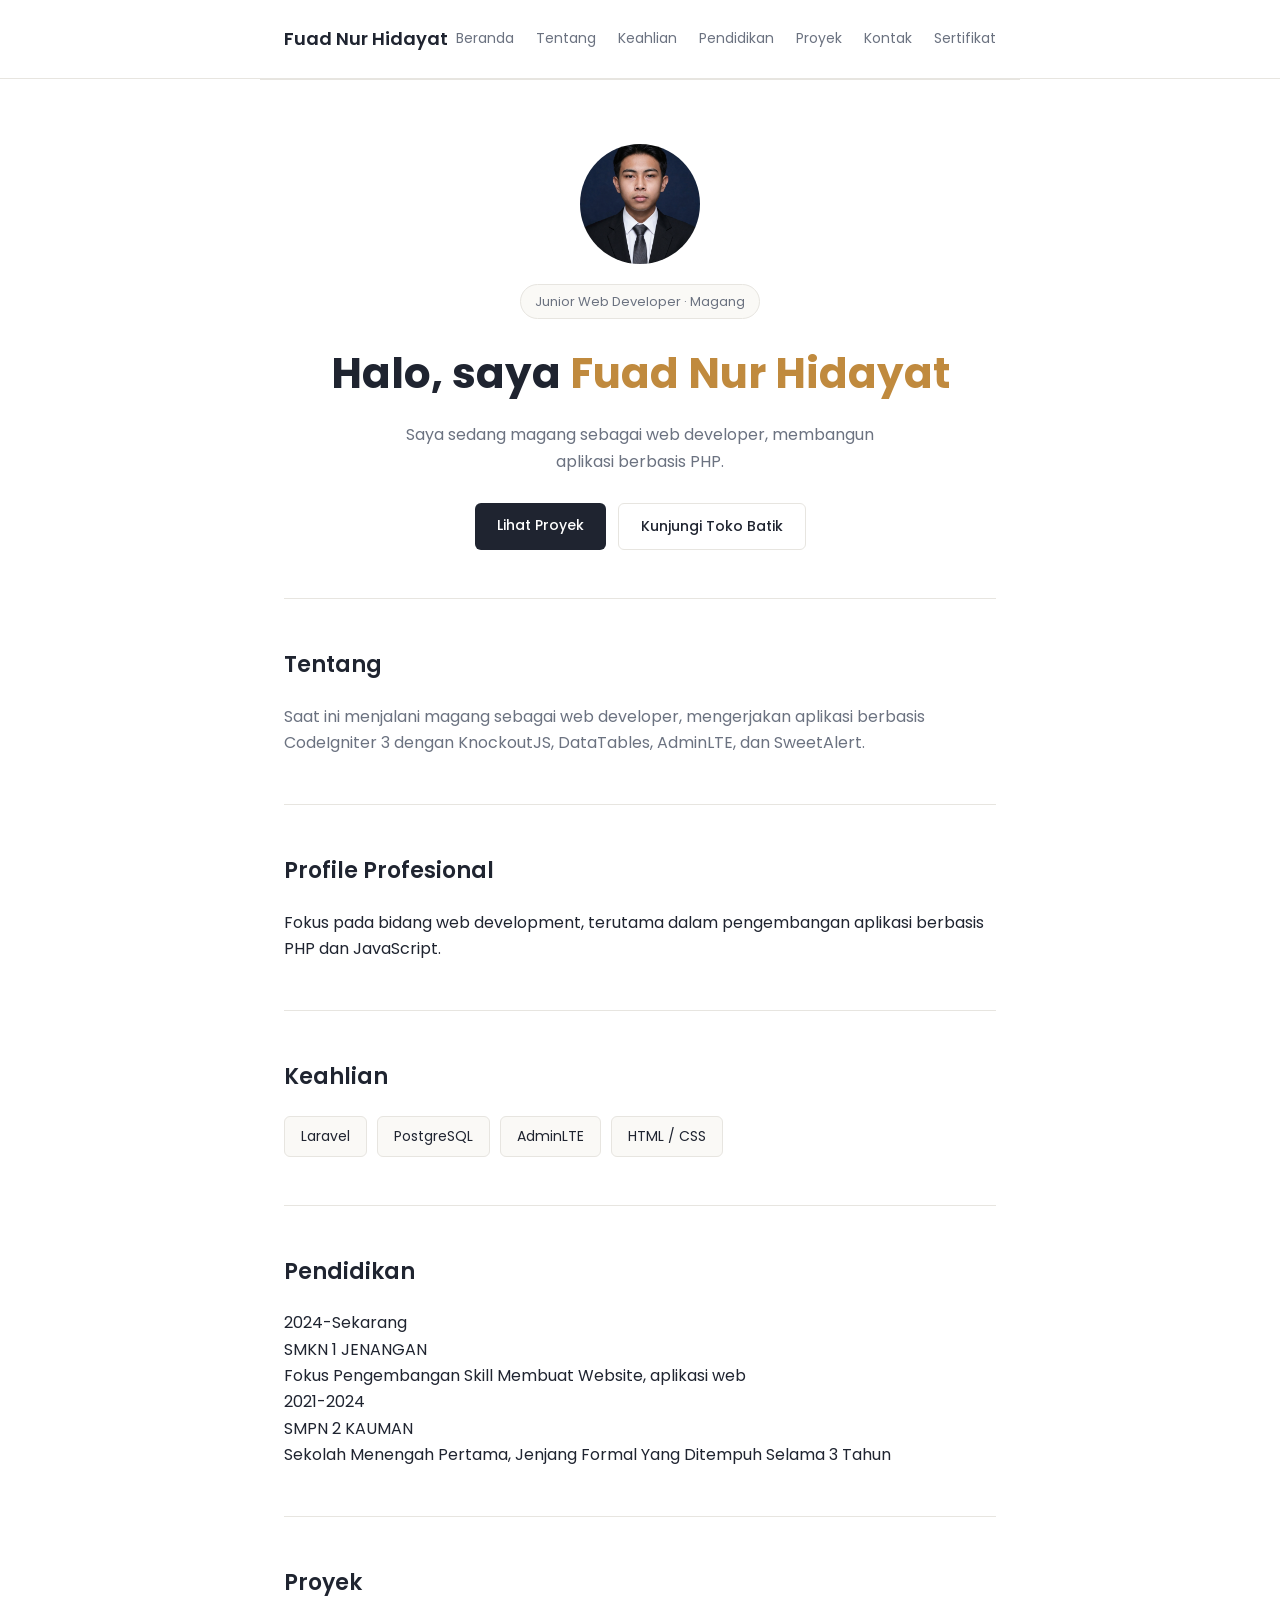
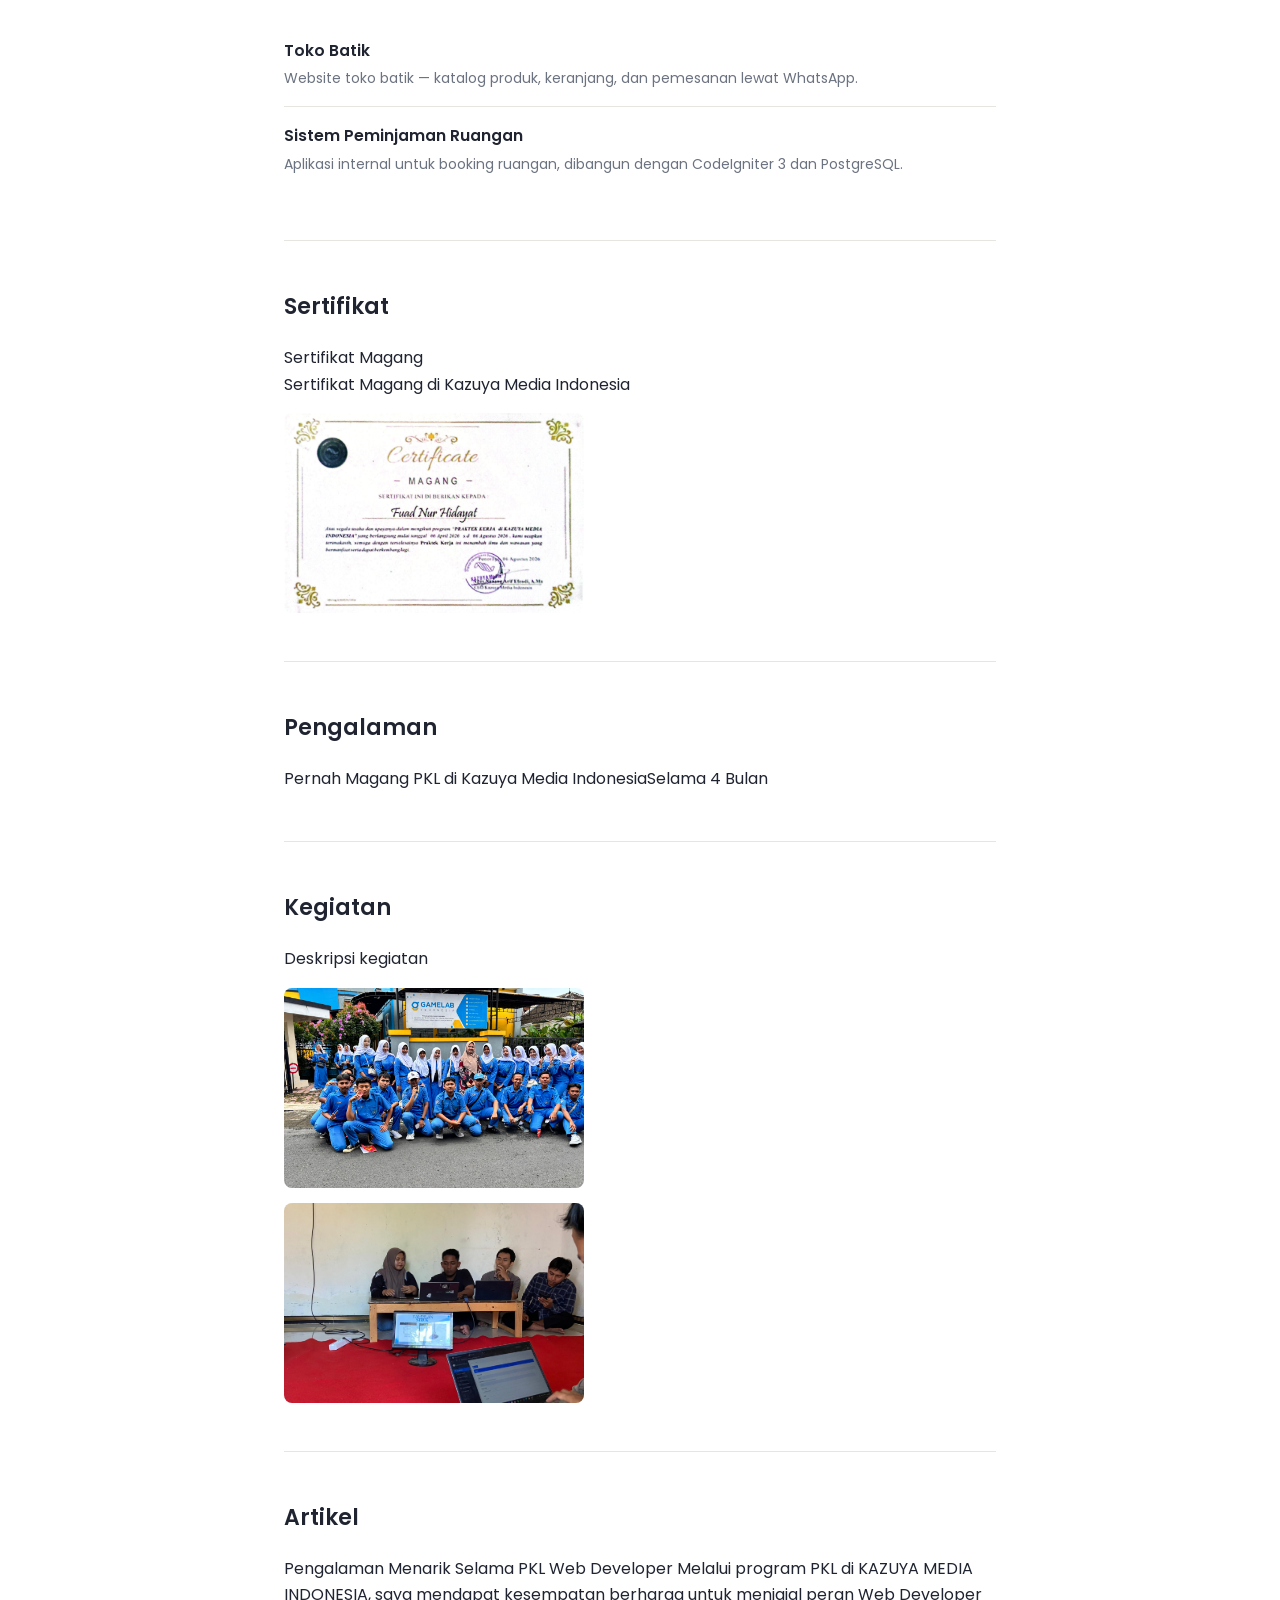
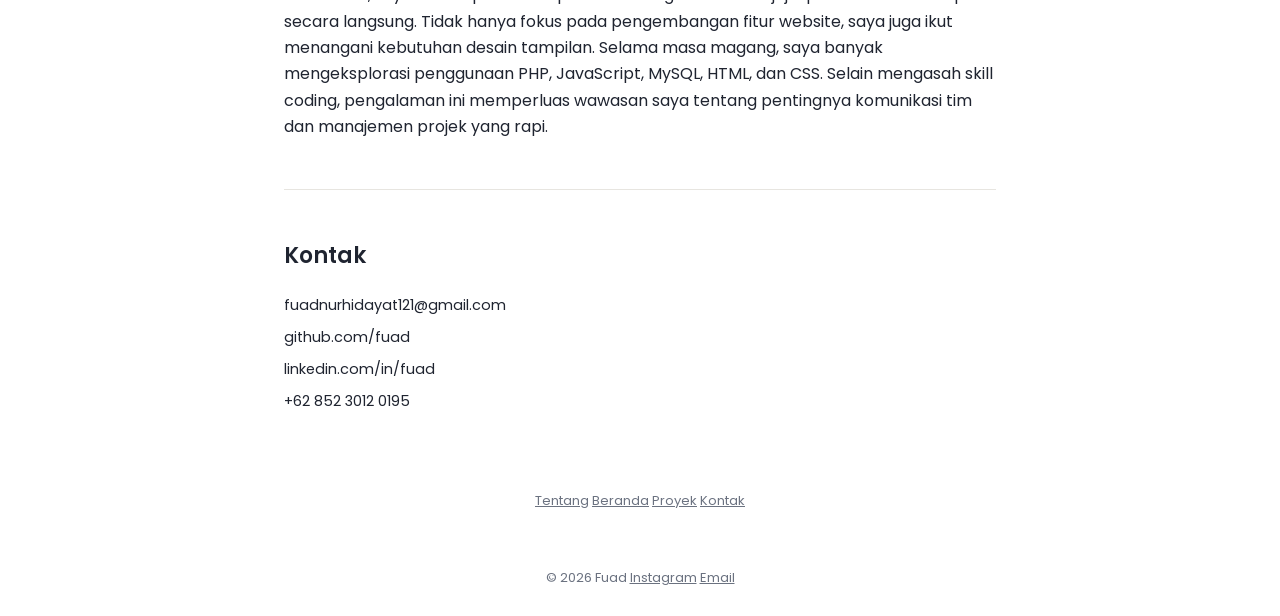
<file: index.html>
<!DOCTYPE html>
<html lang="id">
<head>
<meta charset="UTF-8">
<meta name="viewport" content="width=device-width, initial-scale=1.0">
<title>Fuad — Junior Web Developer</title>
<link rel="preconnect" href="https://fonts.googleapis.com">
<link rel="preconnect" href="https://fonts.gstatic.com" crossorigin>
<link href="https://fonts.googleapis.com/css2?family=Poppins:wght@400;500;600;700&display=swap" rel="stylesheet">
<link rel="stylesheet" href="css/style.css">
</head>
<body>

<header>
  <div class="wrap">
    <div class="logo">Fuad Nur Hidayat</div>
    <ul class="navlinks">
      <li><a href="#beranda">Beranda</a></li>
      <li><a href="#tentang">Tentang</a></li>
      <li><a href="#skill">Keahlian</a></li>
      <li><a href="#pendidikan">Pendidikan</a></li>
      <li><a href="#proyek">Proyek</a></li>
      <li><a href="#kontak">Kontak</a></li>
      <li><a href="#sertifikat">Sertifikat</a></li>
    </ul>
  </div>
</header>

<div id="beranda">  
  <section class="hero wrap">
    <img src="image/Fuad.png" alt="Foto Fuad" style="width:120px;height:120px;border-radius:50%;object-fit:cover;display:block;margin:0 auto 20px;">
    <div class="badge">Junior Web Developer · Magang</div>
    <h1>Halo, saya <span>Fuad Nur Hidayat</span></h1>
    <p>Saya sedang magang sebagai web developer, membangun aplikasi berbasis PHP.</p>
    <div class="cta-row">
      <a href="#proyek" class="btn btn-primary">Lihat Proyek</a>
     <a href="https://toko-batik-fuad.infinityfreeapp.com/" class="btn btn-ghost" target="_blank">
  Kunjungi Toko Batik
</a>
    </div>
  </section>
</div>

<div class="wrap">
  <section id="tentang">
    <h2>Tentang</h2>
    <div class="about">
      <p>Saat ini menjalani magang sebagai web developer, mengerjakan aplikasi berbasis CodeIgniter 3 dengan KnockoutJS, DataTables, AdminLTE, dan SweetAlert.</p>
    </div>
  </section>

<section id="profile">
    <h2>Profile Profesional</h2>
    <div class="profile">
      <p>Fokus pada bidang web development, terutama dalam pengembangan aplikasi berbasis PHP dan JavaScript.</p>
    </div>
  </section>

  <section id="skill">
    <h2>Keahlian</h2>
    <div class="skills">
      <span class="skill">Laravel</span>
      <span class="skill">PostgreSQL</span>
      <span class="skill">AdminLTE</span>
      <span class="skill">HTML / CSS </span>
    </div>
  </section>

  <section id="pendidikan">
    <h2>Pendidikan</h2>
    <div class="pendidikan">
      <div>
        <div class="pendidikan-tahun">2024-Sekarang</div>
        <div class="pendidikan-now">SMKN 1 JENANGAN</div>
        <div class="pendidikan-desc">Fokus Pengembangan Skill Membuat Website, aplikasi web</div>
        <div class="pendidikan-tahun">2021-2024</div>
        <div class="pendidikan-now">SMPN 2 KAUMAN</div>
        <div class="pendidikan-desc">Sekolah Menengah Pertama, Jenjang Formal Yang Ditempuh Selama 3 Tahun</div>
      </div>
    </div>
  </section>

  <section id="proyek">
    <h2>Proyek</h2>
    <div class="project">
      <div>
        <div class="project-name">Toko Batik</div>
        <div class="project-desc">Website toko batik — katalog produk, keranjang, dan pemesanan lewat WhatsApp.</div>
      </div>
    </div>
    <div class="project">
      <div>
        <div class="project-name">Sistem Peminjaman Ruangan</div>
        <div class="project-desc">Aplikasi internal untuk booking ruangan, dibangun dengan CodeIgniter 3 dan PostgreSQL.</div>
      </div>
    </div>
  </section>

  <section id="sertifikat">
    <h2>Sertifikat</h2>
    <div class="sertifikat">
      <div>
        <div class="sertifikat-name">Sertifikat Magang</div>
        <div class="sertifikat-desc">Sertifikat Magang di Kazuya Media Indonesia</div>
        <img src="image/Sertifikat.jpeg" alt="Foto sertifikat"  style="width: 300px !important; height: 200px !important; object-fit: cover !important; border-radius: 8px; display: block; margin-top: 15px;">
      </div>
    </div>
  </section>

  <section id="pengalaman">
    <h2>Pengalaman</h2>
    <div class="pengalaman">
      <div>
        <div class="pengalaman-desc">Pernah Magang PKL di Kazuya Media IndonesiaSelama 4 Bulan</div>
      </div>
    </div>
  </section>

  <section id="kegiatan">
  <h2>Kegiatan</h2>
  <div class="kegiatan">
    <p>Deskripsi kegiatan</p>
    
    <img src="image/kegiatan.jpeg" alt="Kegiatan"  class="kegiatan" style="width: 300px !important; height: 200px !important; object-fit: cover !important; border-radius: 8px; display: block; margin-top: 15px;"> 
    <img src="image/PKL.jpeg" alt="Kegiatan"  class="kegiatan" style="width: 300px !important; height: 200px !important; object-fit: cover !important; border-radius: 8px; display: block; margin-top: 15px;"> 
  </div>
</section>

<section id="artikel">
  <h2>Artikel</h2>
  <div class="artikel-isi">
      Pengalaman Menarik Selama PKL Web Developer
Melalui program PKL di KAZUYA MEDIA INDONESIA, saya mendapat kesempatan berharga untuk menjajal peran Web Developer secara langsung. Tidak hanya fokus pada pengembangan fitur website, saya juga ikut menangani kebutuhan desain tampilan.
Selama masa magang, saya banyak mengeksplorasi penggunaan PHP, JavaScript, MySQL, HTML, dan CSS. Selain mengasah skill coding, pengalaman ini memperluas wawasan saya tentang pentingnya komunikasi tim dan manajemen projek yang rapi.
  </div>
</section>

  <section id="kontak">
    <h2>Kontak</h2>
    <div class="contact-list">
      <a href="mailto:fuadnurhidayat121@gmail.com">fuadnurhidayat121@gmail.com</a>
      <a href="https://github.com/fuadnurhidayat121-creator">github.com/fuad</a>
      <a href="https://www.linkedin.com/in/fuad-nur-hidayat-643ba9424">linkedin.com/in/fuad</a>
      <a href="https://api.whatsapp.com/send/?phone=6285230120195&text&type=phone_number&app_absent=0">+62 852 3012 0195</a>
    </div>
  </section>
</div>

<footer><a href="#tentang">Tentang</a>         <a href="#beranda">Beranda</a>        <a href="#proyek">Proyek</a>        <a href="#kontak">Kontak</a></footer>
<footer>
  <div class="socials">
  </div>
  © 2026 Fuad
   <a href="https://www.instagram.com/fuadnh_?stkn=MTBwdWVxMjd1MzJvNg==">Instagram</a>
   <a href="mailto:fuadnurhidayat121@gmail.com">Email</a>
  </div>
</footer>

</body>
</html>
</file>
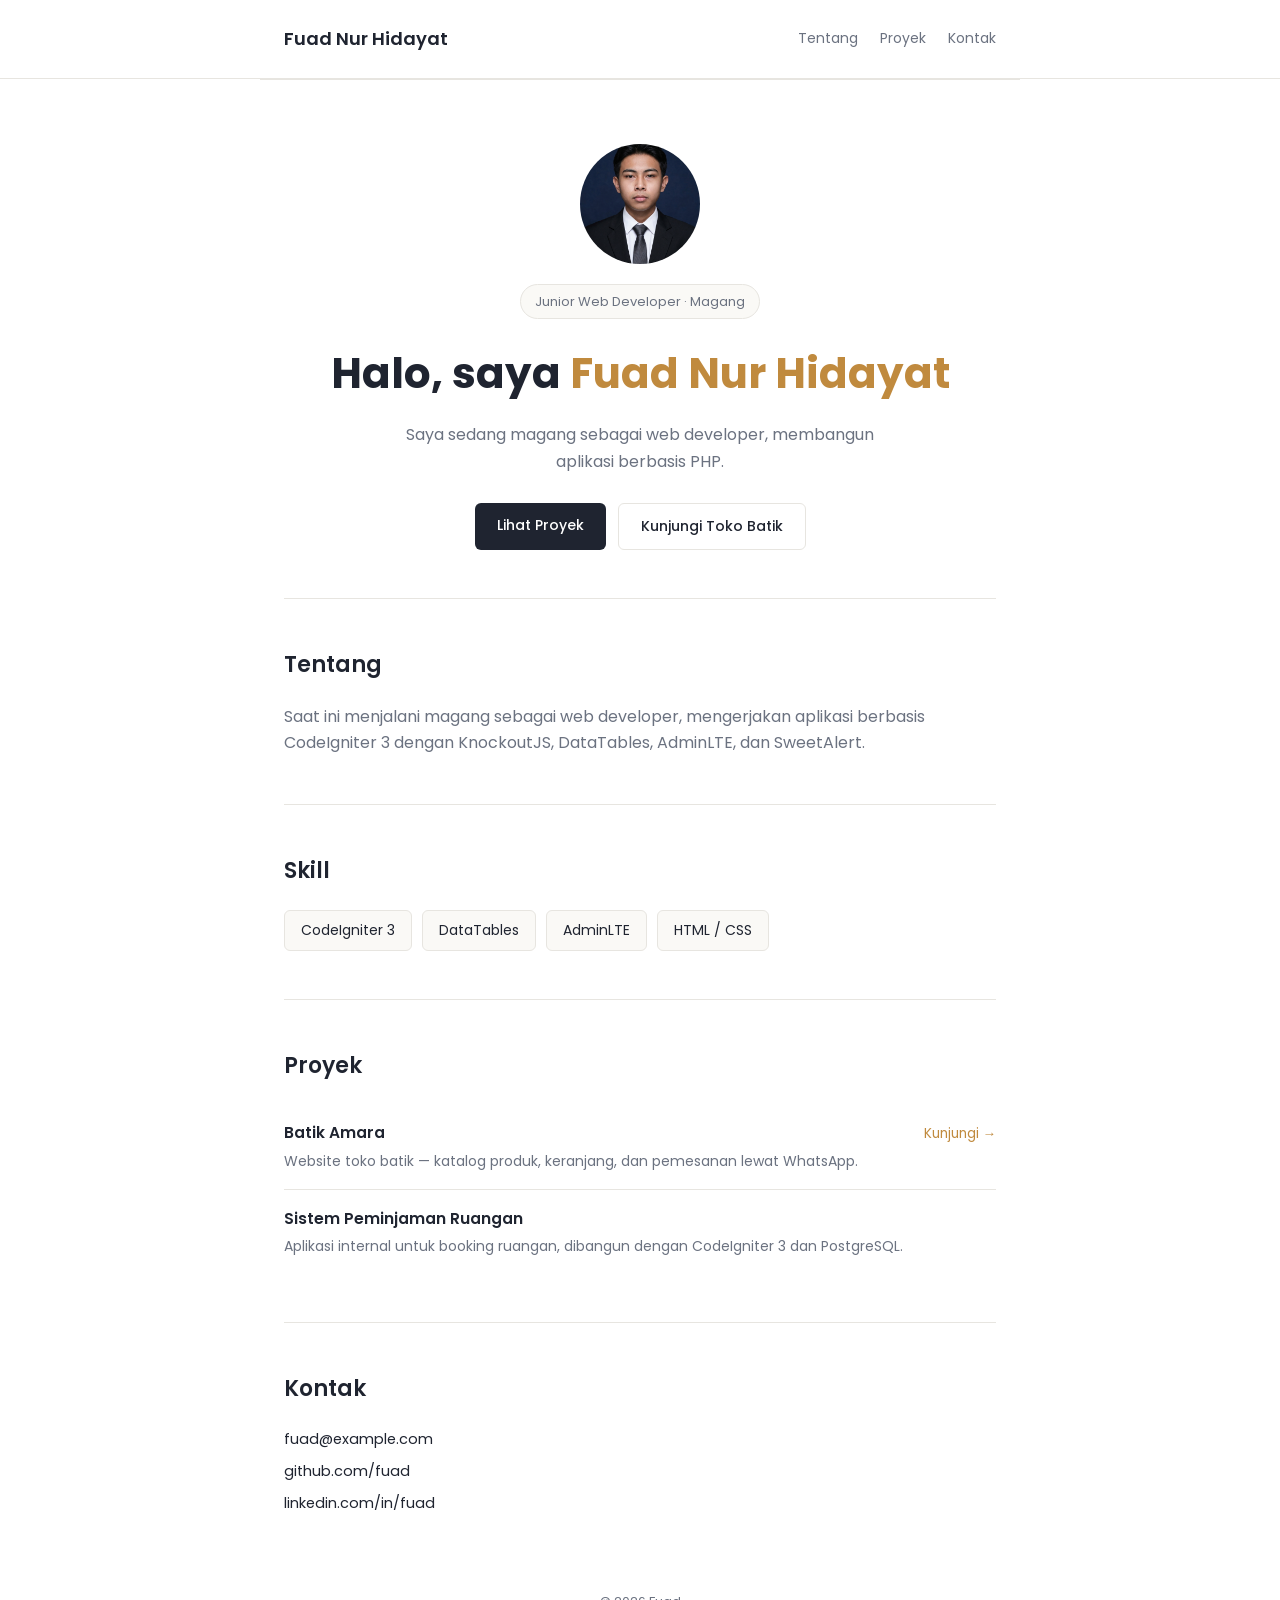
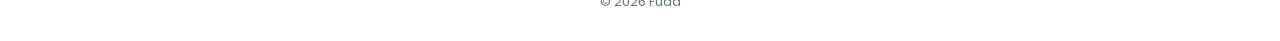
<file: Fuad_profile.html>
<!DOCTYPE html>
<html lang="id">
<head>
<meta charset="UTF-8">
<meta name="viewport" content="width=device-width, initial-scale=1.0">
<title>Fuad — Junior Web Developer</title>
<link rel="preconnect" href="https://fonts.googleapis.com">
<link rel="preconnect" href="https://fonts.gstatic.com" crossorigin>
<link href="https://fonts.googleapis.com/css2?family=Poppins:wght@400;500;600;700&display=swap" rel="stylesheet">
<link rel="stylesheet" href="css/style.css">
</head>
<body>

<header>
  <div class="wrap">
    <div class="logo">Fuad Nur Hidayat</div>
    <ul class="navlinks">
      <li><a href="#tentang">Tentang</a></li>
      <li><a href="#proyek">Proyek</a></li>
      <li><a href="#kontak">Kontak</a></li>
    </ul>
  </div>
</header>

<section class="hero wrap">
  <img src="image/Fuad.png" alt="Foto Fuad" style="width:120px;height:120px;border-radius:50%;object-fit:cover;display:block;margin:0 auto 20px;">
  <div class="badge">Junior Web Developer · Magang</div>
  <h1>Halo, saya <span>Fuad Nur Hidayat</span></h1>
  <p>Saya sedang magang sebagai web developer, membangun aplikasi berbasis PHP.</p>
  <div class="cta-row">
    <a href="#proyek" class="btn btn-primary">Lihat Proyek</a>
    <a href="http://localhost/toko-batik-serkom/index.php" class="btn btn-ghost">Kunjungi Toko Batik</a>
  </div>
</section>

<div class="wrap">
  <section id="tentang">
    <h2>Tentang</h2>
    <div class="about">
      <p>Saat ini menjalani magang sebagai web developer, mengerjakan aplikasi berbasis CodeIgniter 3 dengan KnockoutJS, DataTables, AdminLTE, dan SweetAlert.</p>
    </div>
  </section>

  <section id="skill">
    <h2>Skill</h2>
    <div class="skills">
      <span class="skill">CodeIgniter 3</span>
      <span class="skill">DataTables</span>
      <span class="skill">AdminLTE</span>
      <span class="skill">HTML / CSS </span>
    </div>
  </section>

  <section id="proyek">
    <h2>Proyek</h2>
    <div class="project">
      <div>
        <div class="project-name">Batik Amara</div>
        <div class="project-desc">Website toko batik — katalog produk, keranjang, dan pemesanan lewat WhatsApp.</div>
      </div>
      <a href="../batik-ci/" class="project-link">Kunjungi →</a>
    </div>
    <div class="project">
      <div>
        <div class="project-name">Sistem Peminjaman Ruangan</div>
        <div class="project-desc">Aplikasi internal untuk booking ruangan, dibangun dengan CodeIgniter 3 dan PostgreSQL.</div>
      </div>
    </div>
  </section>

  <section id="kontak">
    <h2>Kontak</h2>
    <div class="contact-list">
      <a href="mailto:fuad@example.com">fuad@example.com</a>
      <a href="https://github.com/fuadnurhidayat121-creator">github.com/fuad</a>
      <a href="https://www.linkedin.com/in/fuad-nur-hidayat-643ba9424">linkedin.com/in/fuad</a>
    </div>
  </section>
</div>

<footer>© 2026 Fuad</footer>

</body>
</html>
</file>
<file: css/style.css>
:root{
  --bg:#ffffff;
  --ink:#1f2430;
  --muted:#6b7280;
  --accent:#c08a3e;
  --line:#e7e5e0;
  --card:#faf9f6;
}
*{box-sizing:border-box;margin:0;padding:0;}
body{
  font-family:'Poppins',sans-serif;
  color:var(--ink);
  background:var(--bg);
  line-height:1.65;
}
a{color:inherit;}
.wrap{max-width:760px;margin:0 auto;padding:0 24px;}

/* header */
header{padding:24px 0;border-bottom:1px solid var(--line);}
header .wrap{display:flex;justify-content:space-between;align-items:center;}
.logo{font-weight:600;font-size:18px;}
.navlinks{display:flex;gap:22px;list-style:none;font-size:14px;}
.navlinks a{text-decoration:none;color:var(--muted);}
.navlinks a:hover{color:var(--ink);}

/* hero */
.hero{padding:64px 0 48px;text-align:center;}
.hero .badge{
  display:inline-block;background:var(--card);border:1px solid var(--line);
  padding:6px 14px;border-radius:20px;font-size:13px;color:var(--muted);margin-bottom:20px;
}
.hero h1{font-size:clamp(30px,5vw,42px);font-weight:700;margin-bottom:14px;}
.hero h1 span{color:var(--accent);}
.hero p{color:var(--muted);max-width:52ch;margin:0 auto 28px;font-size:16px;}
.cta-row{display:flex;gap:12px;justify-content:center;flex-wrap:wrap;}
.btn{
  display:inline-block;padding:11px 22px;border-radius:6px;font-size:14px;
  text-decoration:none;font-weight:500;
}
.btn-primary{background:var(--ink);color:#fff;}
.btn-ghost{border:1px solid var(--line);color:var(--ink);}

/* sections */
section{padding:48px 0;border-top:1px solid var(--line);}
h2{font-size:22px;font-weight:600;margin-bottom:20px;}

/* skills */
.skills{display:flex;flex-wrap:wrap;gap:10px;}
.skill{
  background:var(--card);border:1px solid var(--line);
  padding:8px 16px;border-radius:6px;font-size:14px;
}

/* about */
.about p{color:var(--muted);margin-bottom:12px;}
.about p:last-child{margin-bottom:0;}

/* projects */
.project{
  padding:16px 0;border-bottom:1px solid var(--line);
  display:flex;justify-content:space-between;gap:16px;align-items:baseline;
}
.project:last-child{border-bottom:none;}
.project-name{font-weight:600;font-size:15.5px;}
.project-desc{color:var(--muted);font-size:14px;margin-top:4px;}
.project-link{font-size:13.5px;color:var(--accent);text-decoration:none;white-space:nowrap;}

/* contact */
.contact-list{display:flex;flex-direction:column;gap:8px;font-size:14.5px;}
.contact-list a{text-decoration:none;color:var(--ink);}
.contact-list a:hover{color:var(--accent);}

footer{padding:28px 0;text-align:center;color:var(--muted);font-size:13px;}

@media(max-width:600px){
  .navlinks{display:none;}
  .project{flex-direction:column;}
}
</file>
